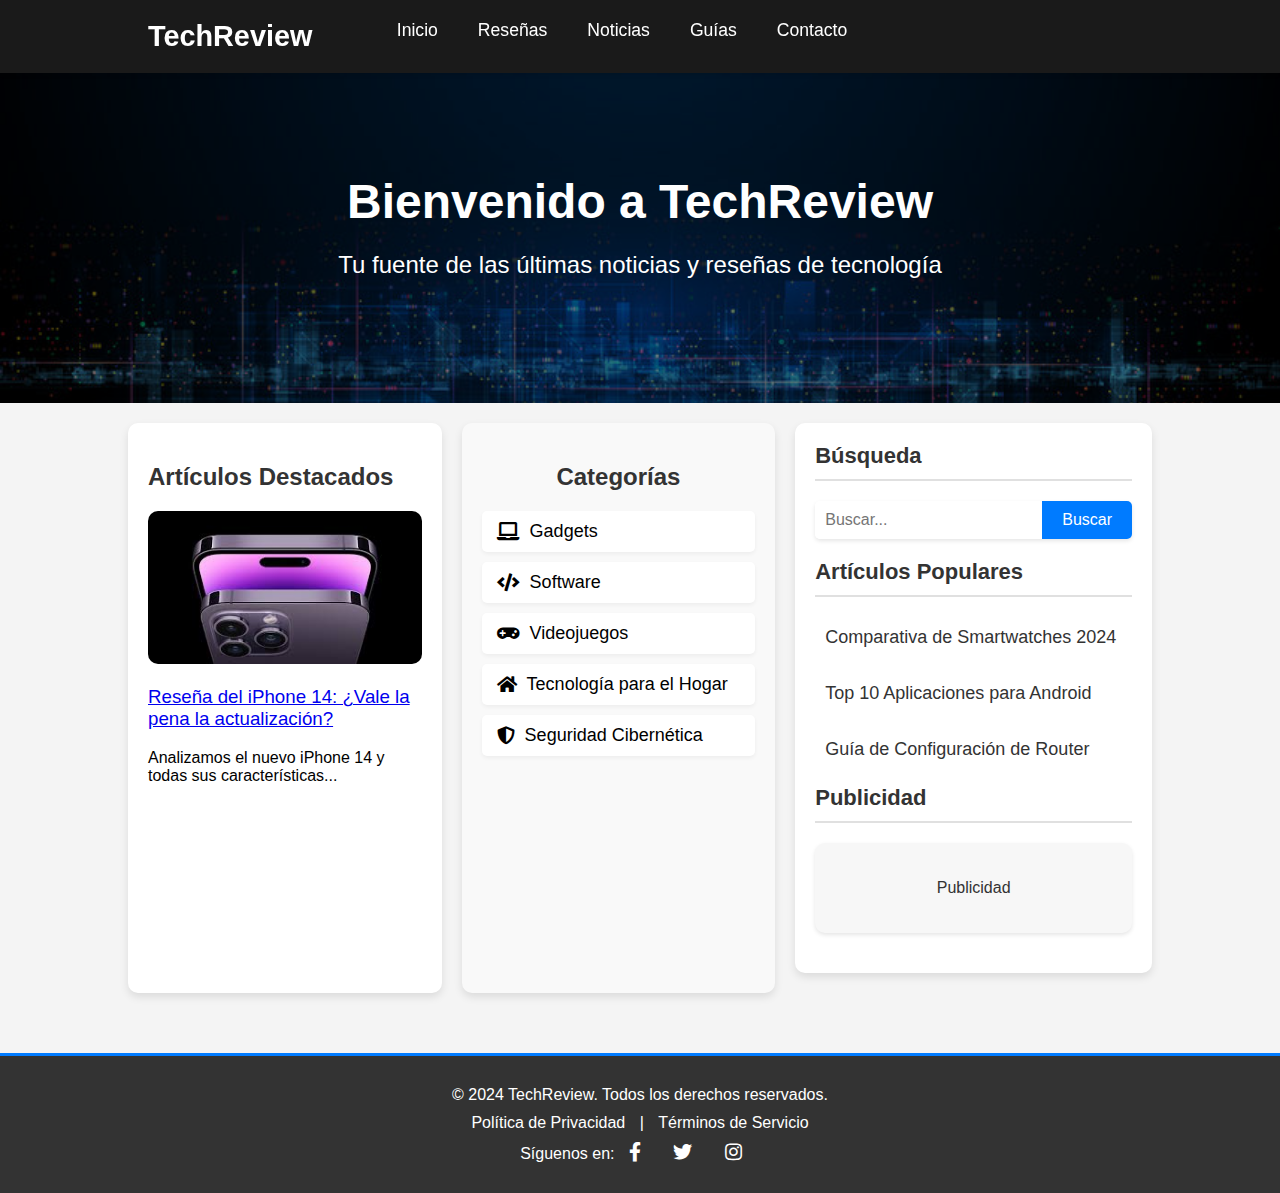
<file: index.html>
<!DOCTYPE html>
<html lang="es">
<head>
    <meta charset="UTF-8">
    <meta name="viewport" content="width=device-width, initial-scale=1.0">
    <title>TechReview - Tu Fuente de Tecnología</title>
    <link rel="stylesheet" href="styles.css">
    <!-- font awesome link-->
     <link rel="stylesheet" href="https://cdnjs.cloudflare.com/ajax/libs/font-awesome/5.15.1/css/all.min.css">
  
</head>
<body>
    <!-- Encabezado -->
    <header>
        <div class="container">
            <h1>TechReview</h1>
            <nav>
                <ul>
                    <li><a href="index.html">Inicio</a></li>
                    <li><a href="reviews.html">Reseñas</a></li>
                    <li><a href="news.html">Noticias</a></li>
                    <li><a href="guides.html">Guías</a></li>
                    <li><a href="contact.html">Contacto</a></li>
                </ul>
            </nav>
        </div>
    </header>

    <!-- Banner Principal -->
    <section class="banner">
        <div class="container">
            <h2>Bienvenido a TechReview</h2>
            <p>Tu fuente de las últimas noticias y reseñas de tecnología</p>
        </div>
    </section>

    <!-- Contenido Principal -->
    <main class="container">
        <!-- Artículos Destacados -->
        <section class="featured-articles">
            <h2>Artículos Destacados</h2>
            <article>
                <img src="imagen/iphone14.jpeg" alt="iPhone 14">
                <h3><a href="review-iphone14.html">Reseña del iPhone 14: ¿Vale la pena la actualización?</a></h3>
                <p>Analizamos el nuevo iPhone 14 y todas sus características...</p>
            </article>
            <!-- Otros artículos destacados -->
        </section>

        <!-- Categorías -->
        <section class="categories">
            <h2>Categorías</h2>
            <ul>
                <li><a href="gadgets.html"><i class="fas fa-laptop"></i> Gadgets</a></li>
                <li><a href="software.html"><i class="fas fa-code"></i> Software</a></li>
                <li><a href="gaming.html"><i class="fas fa-gamepad"></i> Videojuegos</a></li>
                <li><a href="smart-home.html"><i class="fas fa-home"></i> Tecnología para el Hogar</a></li>
                <li><a href="security.html"><i class="fas fa-shield-alt"></i> Seguridad Cibernética</a></li>
            </ul>
        </section>

        <!-- Barra Lateral -->
        <aside class="sidebar">
            <h2>Búsqueda</h2>
            <form>
                <input type="text" placeholder="Buscar...">
                <button type="submit">Buscar</button>
            </form>
        
            <h2>Artículos Populares</h2>
            <ul>
                <li><a href="compararsmartw.html">Comparativa de Smartwatches 2024</a></li>
                <li><a href="top10.html">Top 10 Aplicaciones para Android</a></li>
                <li><a href="#">Guía de Configuración de Router</a></li>
            </ul>
        
            <h2>Publicidad</h2>
            <!-- Aquí se inserta el código de AdSense -->
            <div class="ads">
                <p>Publicidad</p>
            </div>
        </aside>
    

    </main>

    <!-- Pie de Página -->
    <footer>
        <div class="container">
            <p>&copy; 2024 TechReview. Todos los derechos reservados.</p>
            <p><a href="privacy.html">Política de Privacidad</a> | <a href="terms.html">Términos de Servicio</a></p>
            <p>Síguenos en:
                <a href="https://www.facebook.com" target="_blank"><i class="fab fa-facebook-f"></i></a>
                <a href="https://www.twitter.com" target="_blank"><i class="fab fa-twitter"></i></a>
                <a href="https://www.instagram.com" target="_blank"><i class="fab fa-instagram"></i></a>
            </p>
        </div>
    </footer>
</body>
</html>
</file>
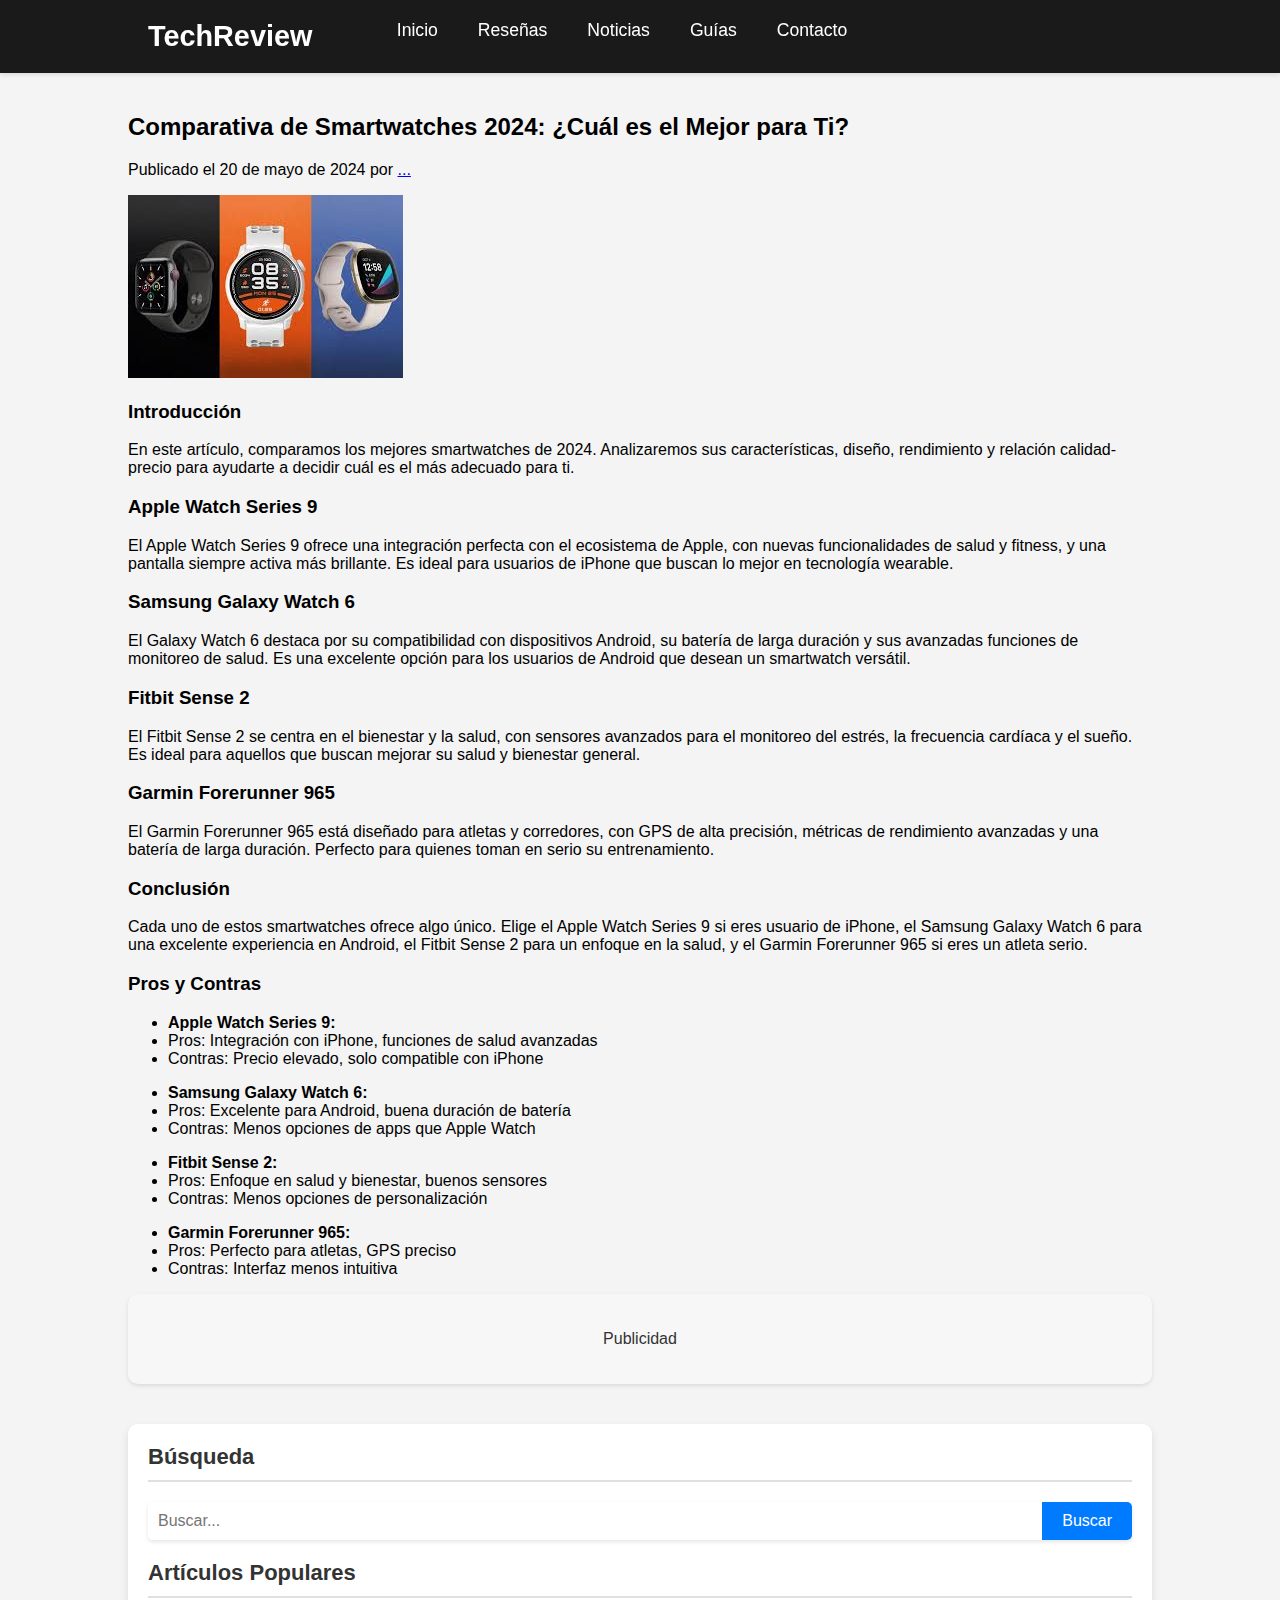
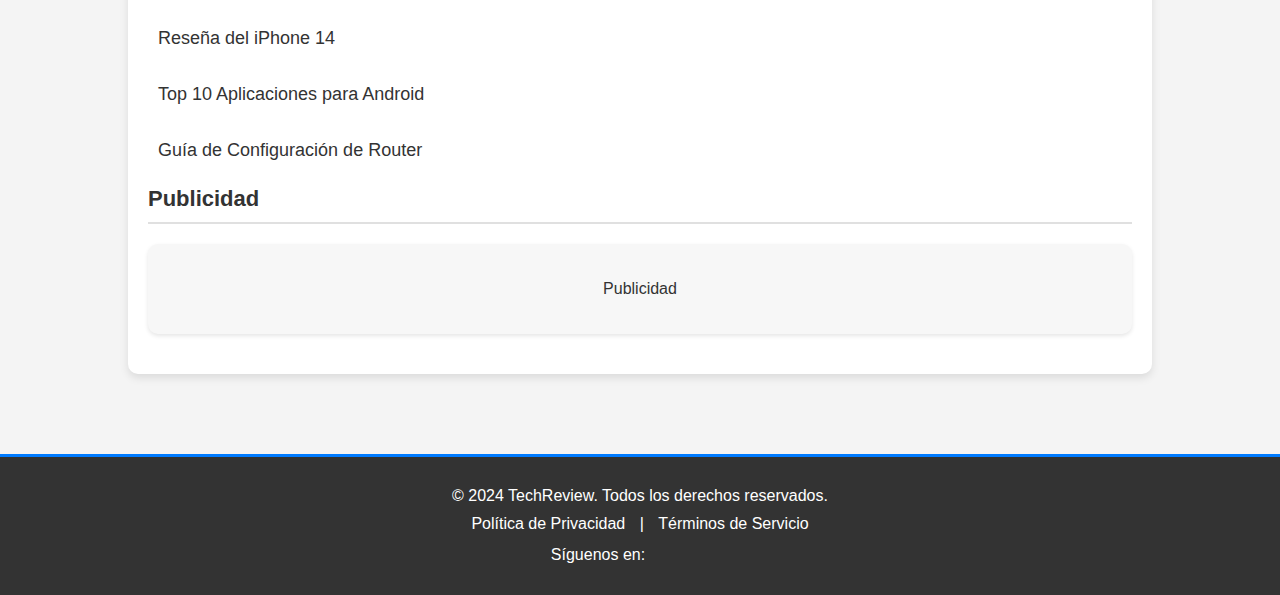
<file: compararsmartw.html>
<!DOCTYPE html>
<html lang="es">
<head>
    <meta charset="UTF-8">
    <meta name="viewport" content="width=device-width, initial-scale=1.0">
    <title>Comparativa de Smartwatches 2024 | TechReview</title>
    <link rel="stylesheet" href="styles.css">
    
</head>
<body>
    <!-- Encabezado -->
    <header>
        <div class="container">
            <h1>TechReview</h1>
            <nav>
                <ul>
                    <li><a href="index.html">Inicio</a></li>
                    <li><a href="reviews.html">Reseñas</a></li>
                    <li><a href="news.html">Noticias</a></li>
                    <li><a href="guides.html">Guías</a></li>
                    <li><a href="contact.html">Contacto</a></li>
                </ul>
            </nav>
        </div>
    </header>

    <!-- Contenido Principal -->
    <main class="container">
        <article class="article-content">
            <h2>Comparativa de Smartwatches 2024: ¿Cuál es el Mejor para Ti?</h2>
            <p class="meta">Publicado el 20 de mayo de 2024 por <a href="#">...</a></p>
            <img src="imagen/smartwatches2024.jpeg" alt="Comparativa de Smartwatches 2024">
            <section>
                <h3>Introducción</h3>
                <p>En este artículo, comparamos los mejores smartwatches de 2024. Analizaremos sus características, diseño, rendimiento y relación calidad-precio para ayudarte a decidir cuál es el más adecuado para ti.</p>
            </section>
            <section>
                <h3>Apple Watch Series 9</h3>
                <p>El Apple Watch Series 9 ofrece una integración perfecta con el ecosistema de Apple, con nuevas funcionalidades de salud y fitness, y una pantalla siempre activa más brillante. Es ideal para usuarios de iPhone que buscan lo mejor en tecnología wearable.</p>
            </section>
            <section>
                <h3>Samsung Galaxy Watch 6</h3>
                <p>El Galaxy Watch 6 destaca por su compatibilidad con dispositivos Android, su batería de larga duración y sus avanzadas funciones de monitoreo de salud. Es una excelente opción para los usuarios de Android que desean un smartwatch versátil.</p>
            </section>
            <section>
                <h3>Fitbit Sense 2</h3>
                <p>El Fitbit Sense 2 se centra en el bienestar y la salud, con sensores avanzados para el monitoreo del estrés, la frecuencia cardíaca y el sueño. Es ideal para aquellos que buscan mejorar su salud y bienestar general.</p>
            </section>
            <section>
                <h3>Garmin Forerunner 965</h3>
                <p>El Garmin Forerunner 965 está diseñado para atletas y corredores, con GPS de alta precisión, métricas de rendimiento avanzadas y una batería de larga duración. Perfecto para quienes toman en serio su entrenamiento.</p>
            </section>
            <section>
                <h3>Conclusión</h3>
                <p>Cada uno de estos smartwatches ofrece algo único. Elige el Apple Watch Series 9 si eres usuario de iPhone, el Samsung Galaxy Watch 6 para una excelente experiencia en Android, el Fitbit Sense 2 para un enfoque en la salud, y el Garmin Forerunner 965 si eres un atleta serio.</p>
            </section>
            <section>
                <h3>Pros y Contras</h3>
                <ul>
                    <li><strong>Apple Watch Series 9:</strong></li>
                    <li>Pros: Integración con iPhone, funciones de salud avanzadas</li>
                    <li>Contras: Precio elevado, solo compatible con iPhone</li>
                </ul>
                <ul>
                    <li><strong>Samsung Galaxy Watch 6:</strong></li>
                    <li>Pros: Excelente para Android, buena duración de batería</li>
                    <li>Contras: Menos opciones de apps que Apple Watch</li>
                </ul>
                <ul>
                    <li><strong>Fitbit Sense 2:</strong></li>
                    <li>Pros: Enfoque en salud y bienestar, buenos sensores</li>
                    <li>Contras: Menos opciones de personalización</li>
                </ul>
                <ul>
                    <li><strong>Garmin Forerunner 965:</strong></li>
                    <li>Pros: Perfecto para atletas, GPS preciso</li>
                    <li>Contras: Interfaz menos intuitiva</li>
                </ul>
            </section>

            <!-- Anuncios de AdSense (ejemplo) -->
            <div class="ads">
                <p>Publicidad</p>
                <!-- Inserta el código de AdSense aquí -->
            </div>
        </article>

        <!-- Barra Lateral -->
        <aside class="sidebar">
            <h2>Búsqueda</h2>
            <form>
                <input type="text" placeholder="Buscar...">
                <button type="submit">Buscar</button>
            </form>

            <h2>Artículos Populares</h2>
            <ul>
                <li><a href="#">Reseña del iPhone 14</a></li>
                <li><a href="#">Top 10 Aplicaciones para Android</a></li>
                <li><a href="#">Guía de Configuración de Router</a></li>
            </ul>

            <h2>Publicidad</h2>
            <div class="ads">
                <p>Publicidad</p>
                <!-- Inserta el código de AdSense aquí -->
            </div>
        </aside>
    </main>

    <!-- Pie de Página -->
    <footer>
        <div class="container">
            <p>&copy; 2024 TechReview. Todos los derechos reservados.</p>
            <p><a href="privacy.html">Política de Privacidad</a> | <a href="terms.html">Términos de Servicio</a></p>
            <p>Síguenos en:
                <a href="https://www.facebook.com" target="_blank"><i class="fab fa-facebook-f"></i></a>
                <a href="https://www.twitter.com" target="_blank"><i class="fab fa-twitter"></i></a>
                <a href="https://www.instagram.com" target="_blank"><i class="fab fa-instagram"></i></a>
            </p>
        </div>
    </footer>
</body>
</html>
</file>
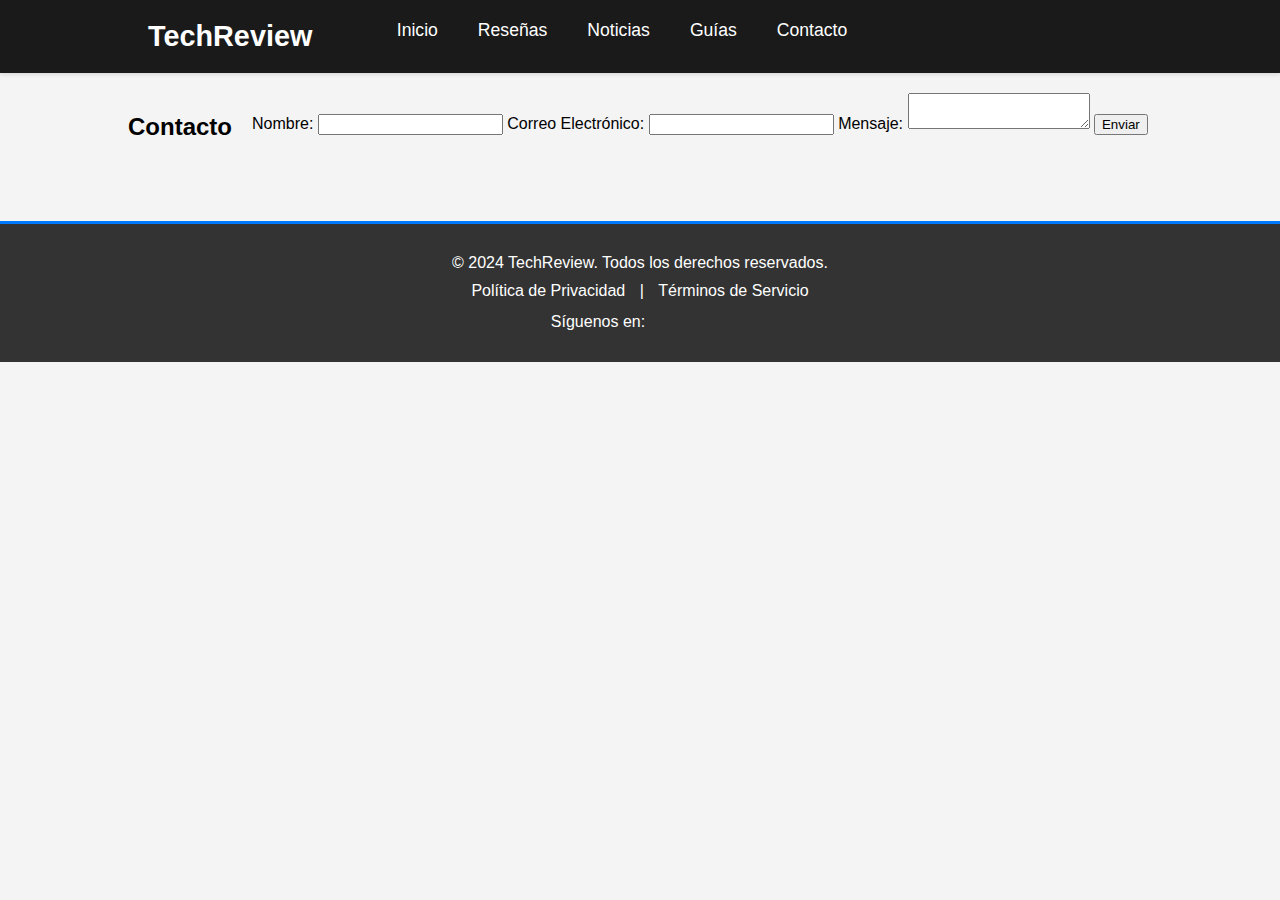
<file: contact.html>
<!DOCTYPE html>
<html lang="es">
<head>
    <meta charset="UTF-8">
    <meta name="viewport" content="width=device-width, initial-scale=1.0">
    <title>TechReview - Contacto</title>
    <link rel="stylesheet" href="styles.css">
</head>
<body>
    <!-- Encabezado -->
    <header>
        <div class="container">
            <h1>TechReview</h1>
            <nav>
                <ul>
                    <li><a href="index.html">Inicio</a></li>
                    <li><a href="reviews.html">Reseñas</a></li>
                    <li><a href="news.html">Noticias</a></li>
                    <li><a href="guides.html">Guías</a></li>
                    <li><a href="contact.html">Contacto</a></li>
                </ul>
            </nav>
        </div>
    </header>

    <!-- Contenido Principal -->
    <main class="container">
        <h2>Contacto</h2>
        <form action="send_message.php" method="POST">
            <label for="name">Nombre:</label>
            <input type="text" id="name" name="name" required>

            <label for="email">Correo Electrónico:</label>
            <input type="email" id="email" name="email" required>

            <label for="message">Mensaje:</label>
            <textarea id="message" name="message" required></textarea>

            <button type="submit">Enviar</button>
        </form>
    </main>

    <!-- Pie de Página -->
    <footer>
        <div class="container">
            <p>&copy; 2024 TechReview. Todos los derechos reservados.</p>
            <p><a href="privacy.html">Política de Privacidad</a> | <a href="terms.html">Términos de Servicio</a></p>
            <p>Síguenos en:
                <a href="https://www.facebook.com" target="_blank"><i class="fab fa-facebook-f"></i></a>
                <a href="https://www.twitter.com" target="_blank"><i class="fab fa-twitter"></i></a>
                <a href="https://www.instagram.com" target="_blank"><i class="fab fa-instagram"></i></a>
            </p>
        </div>
    </footer>
</body>
</html>
</file>
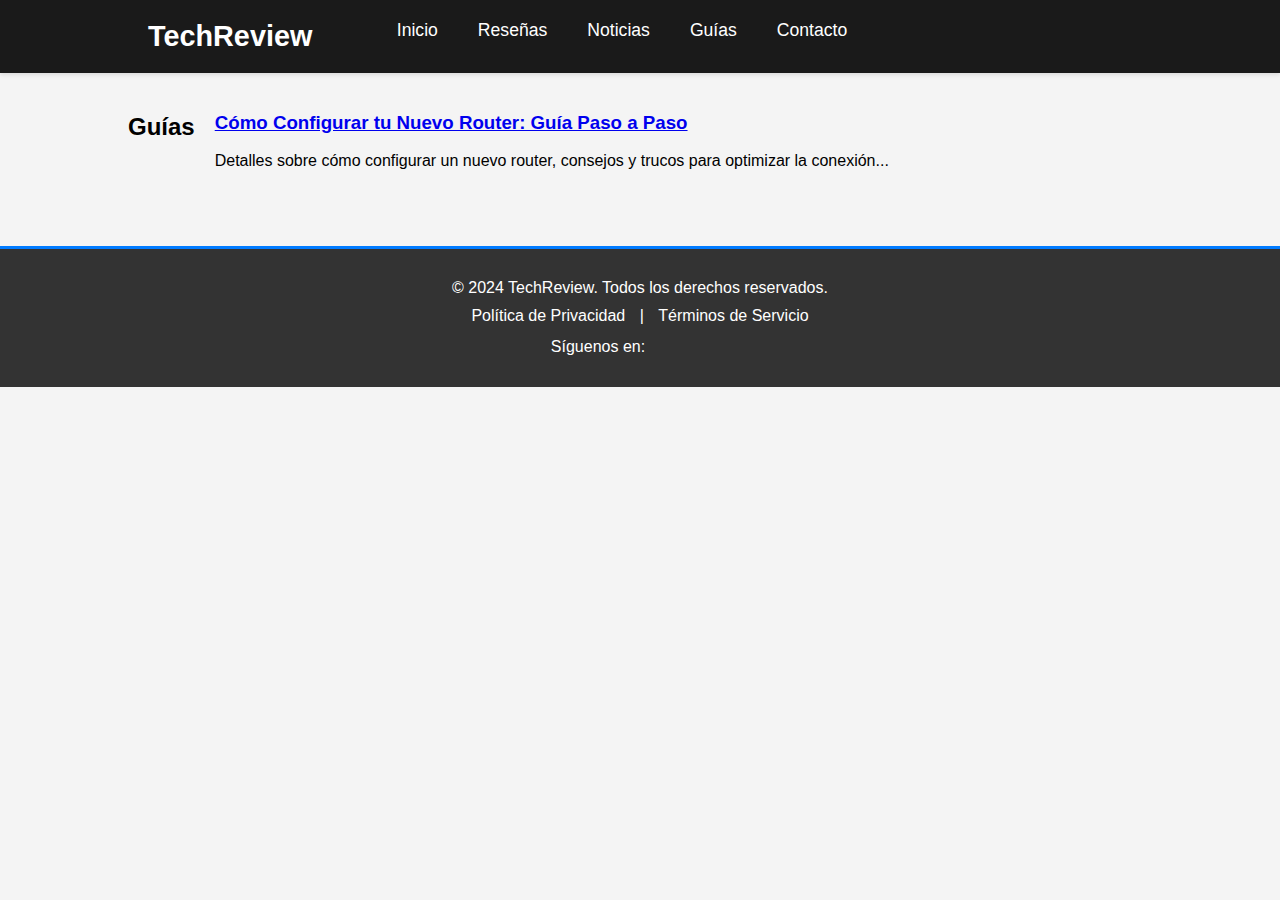
<file: guides.html>
<!DOCTYPE html>
<html lang="es">
<head>
    <meta charset="UTF-8">
    <meta name="viewport" content="width=device-width, initial-scale=1.0">
    <title>TechReview - Guías</title>
    <link rel="stylesheet" href="styles.css">
</head>
<body>
    <!-- Encabezado -->
    <header>
        <div class="container">
            <h1>TechReview</h1>
            <nav>
                <ul>
                    <li><a href="index.html">Inicio</a></li>
                    <li><a href="reviews.html">Reseñas</a></li>
                    <li><a href="news.html">Noticias</a></li>
                    <li><a href="guides.html">Guías</a></li>
                    <li><a href="contact.html">Contacto</a></li>
                </ul>
            </nav>
        </div>
    </header>

    <!-- Contenido Principal -->
    <main class="container">
        <h2>Guías</h2>
        <article>
            <h3><a href="#">Cómo Configurar tu Nuevo Router: Guía Paso a Paso</a></h3>
            <p>Detalles sobre cómo configurar un nuevo router, consejos y trucos para optimizar la conexión...</p>
        </article>
        <!-- Otros artículos de guías -->
    </main>

    <!-- Pie de Página -->
    <footer>
        <div class="container">
            <p>&copy; 2024 TechReview. Todos los derechos reservados.</p>
            <p><a href="privacy.html">Política de Privacidad</a> | <a href="terms.html">Términos de Servicio</a></p>
            <p>Síguenos en:
                <a href="https://www.facebook.com" target="_blank"><i class="fab fa-facebook-f"></i></a>
                <a href="https://www.twitter.com" target="_blank"><i class="fab fa-twitter"></i></a>
                <a href="https://www.instagram.com" target="_blank"><i class="fab fa-instagram"></i></a>
            </p>
        </div>
    </footer>
</body>
</html>
</file>
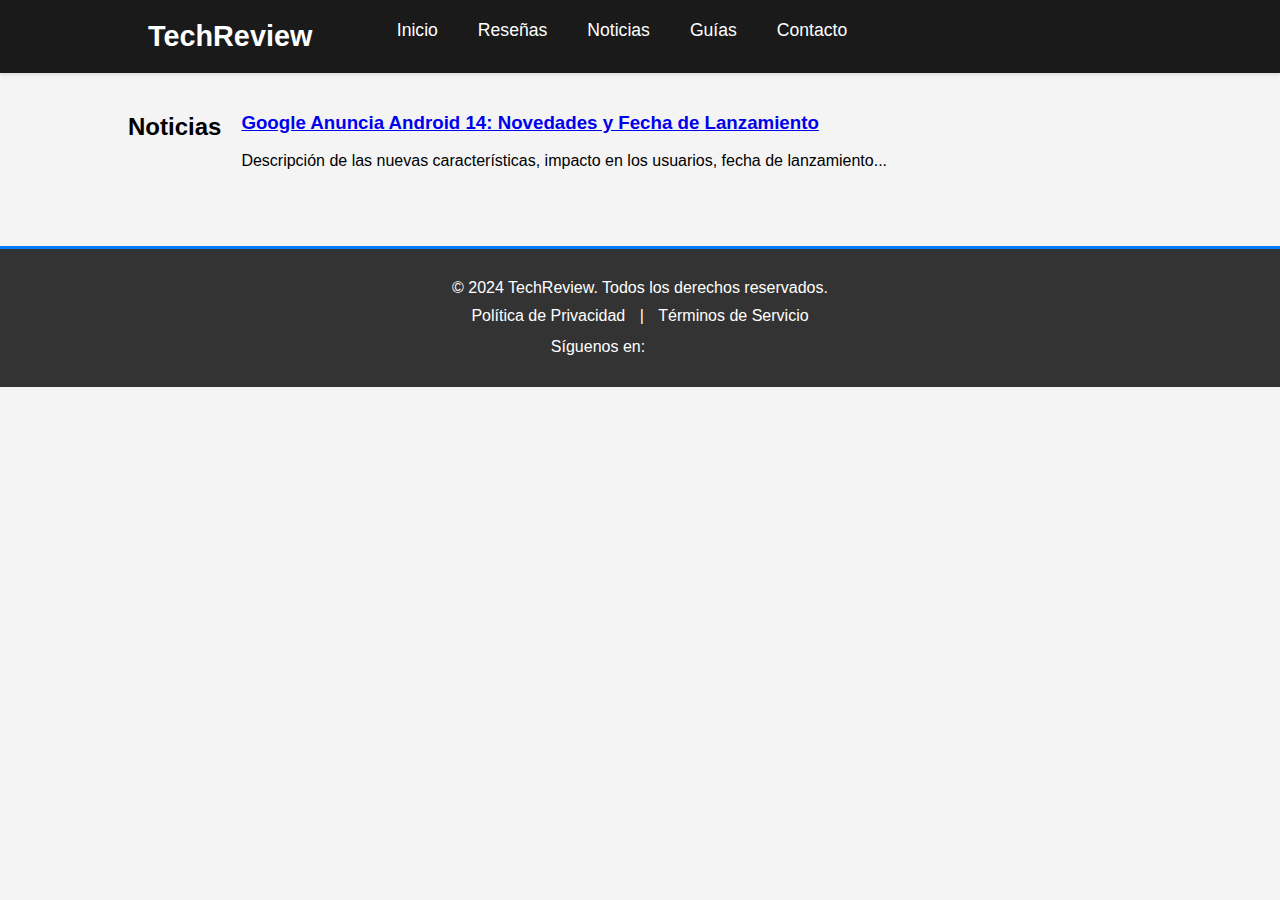
<file: news.html>
<!DOCTYPE html>
<html lang="es">
<head>
    <meta charset="UTF-8">
    <meta name="viewport" content="width=device-width, initial-scale=1.0">
    <title>TechReview - Noticias</title>
    <link rel="stylesheet" href="styles.css">
</head>
<body>
    <!-- Encabezado -->
    <header>
        <div class="container">
            <h1>TechReview</h1>
            <nav>
                <ul>
                    <li><a href="index.html">Inicio</a></li>
                    <li><a href="reviews.html">Reseñas</a></li>
                    <li><a href="news.html">Noticias</a></li>
                    <li><a href="guides.html">Guías</a></li>
                    <li><a href="contact.html">Contacto</a></li>
                </ul>
            </nav>
        </div>
    </header>

    <!-- Contenido Principal -->
    <main class="container">
        <h2>Noticias</h2>
        <article>
            <h3><a href="#">Google Anuncia Android 14: Novedades y Fecha de Lanzamiento</a></h3>
            <p>Descripción de las nuevas características, impacto en los usuarios, fecha de lanzamiento...</p>
        </article>
        <!-- Otros artículos de noticias -->
    </main>

    <!-- Pie de Página -->
    <footer>
        <div class="container">
            <p>&copy; 2024 TechReview. Todos los derechos reservados.</p>
            <p><a href="privacy.html">Política de Privacidad</a> | <a href="terms.html">Términos de Servicio</a></p>
            <p>Síguenos en:
                <a href="https://www.facebook.com" target="_blank"><i class="fab fa-facebook-f"></i></a>
                <a href="https://www.twitter.com" target="_blank"><i class="fab fa-twitter"></i></a>
                <a href="https://www.instagram.com" target="_blank"><i class="fab fa-instagram"></i></a>
            </p>
        </div>
    </footer>
</body>
</html>
</file>
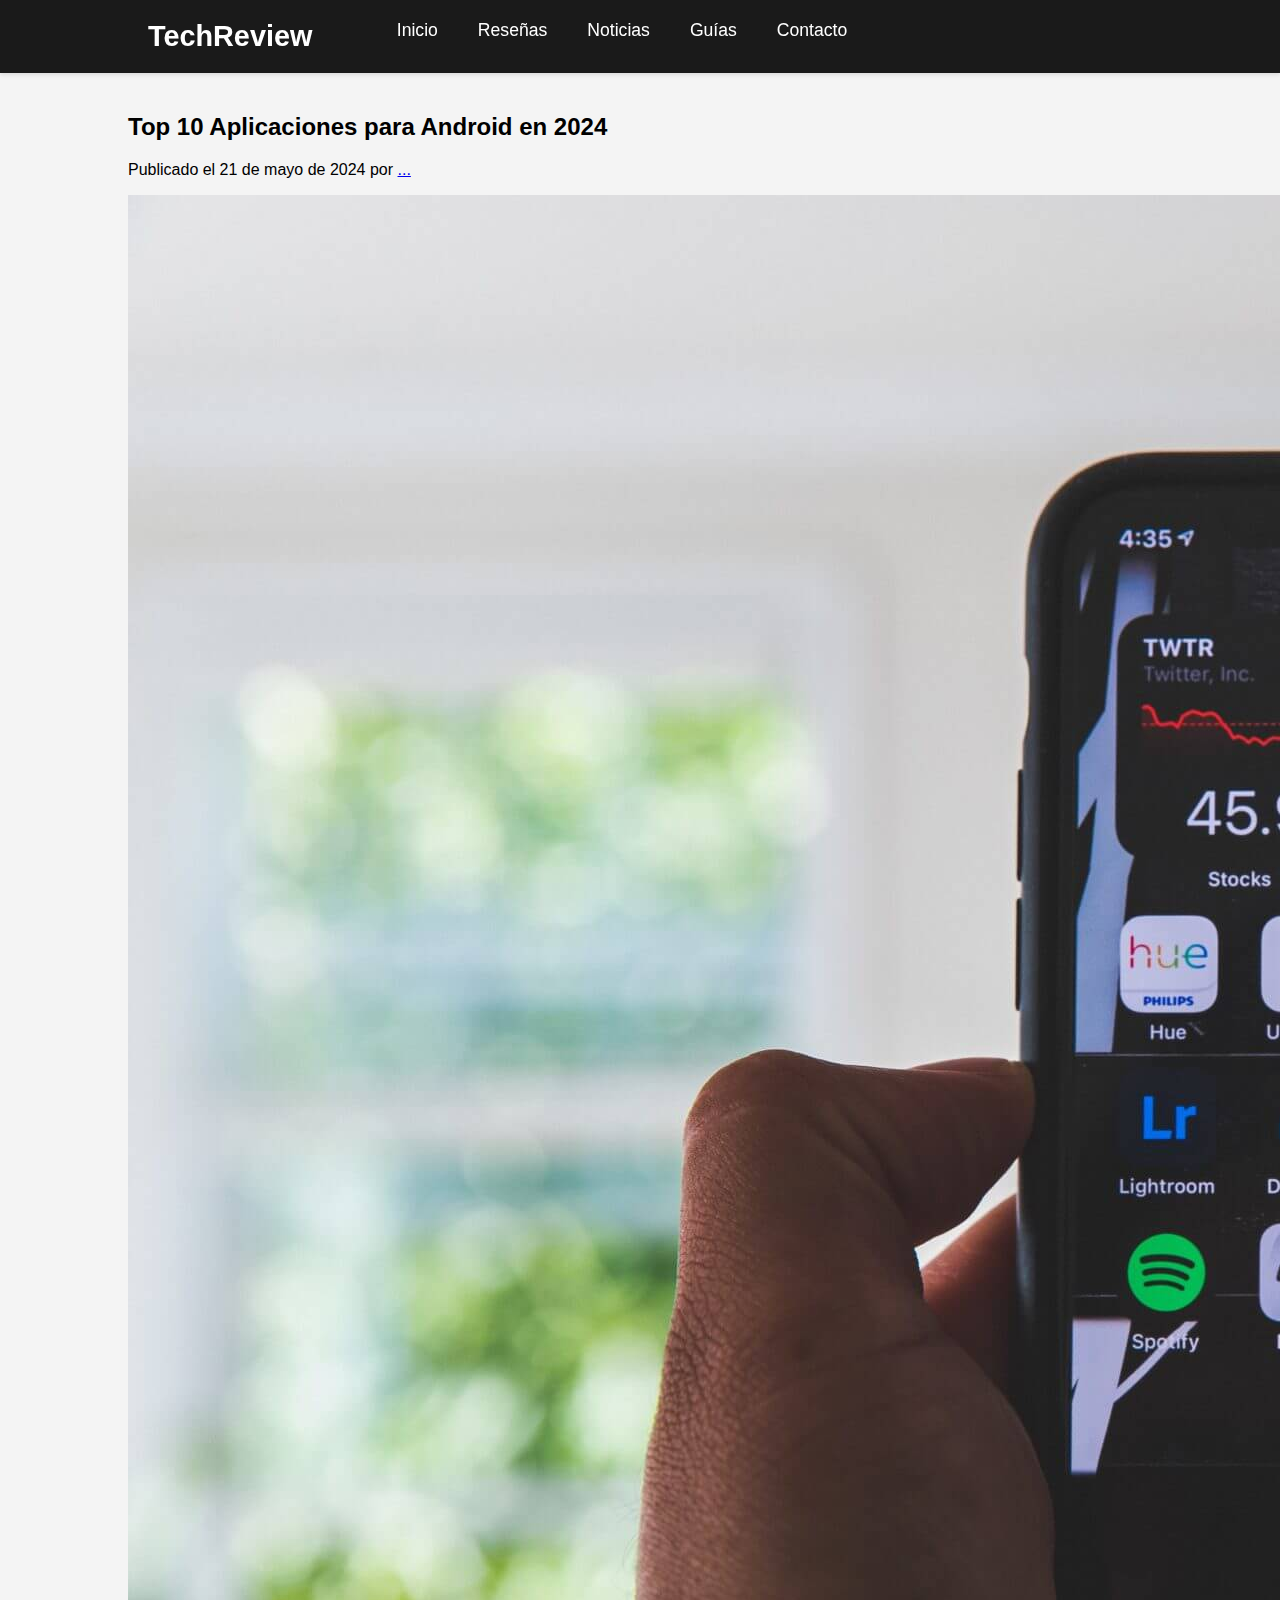
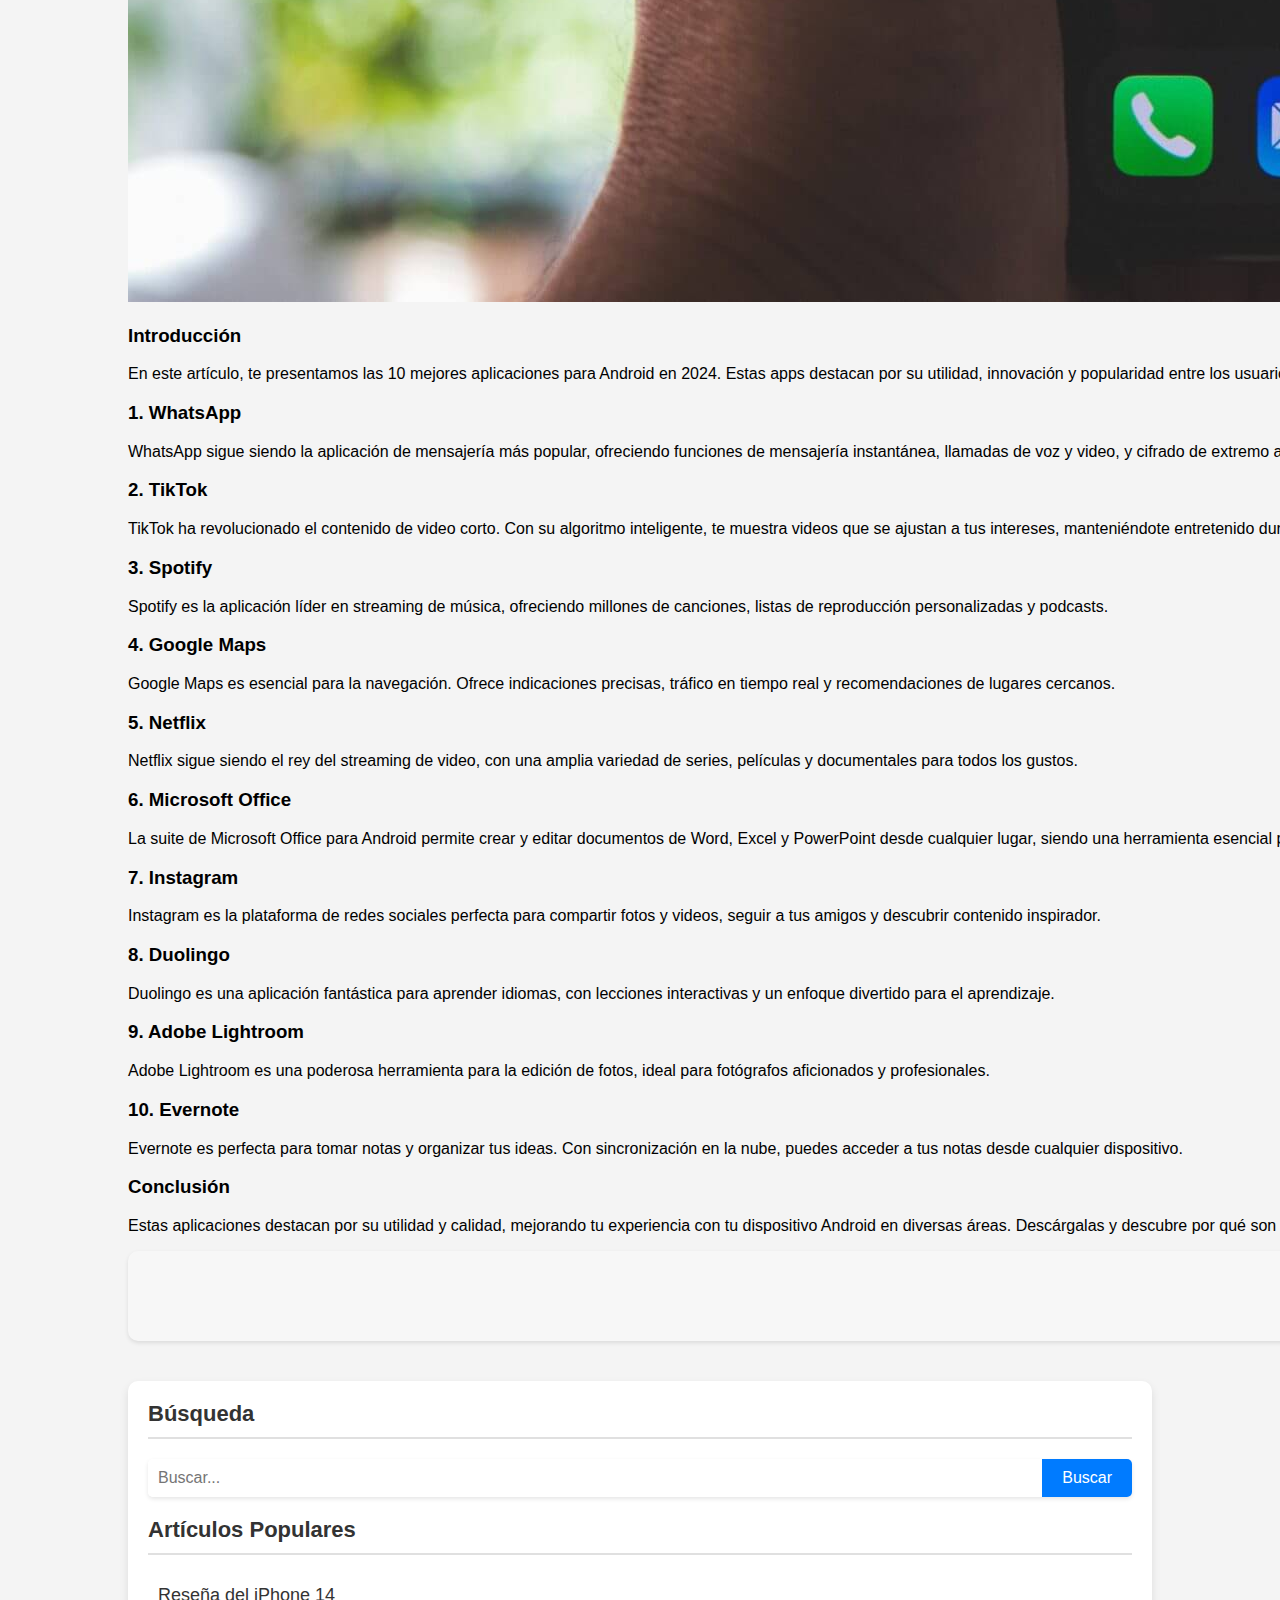
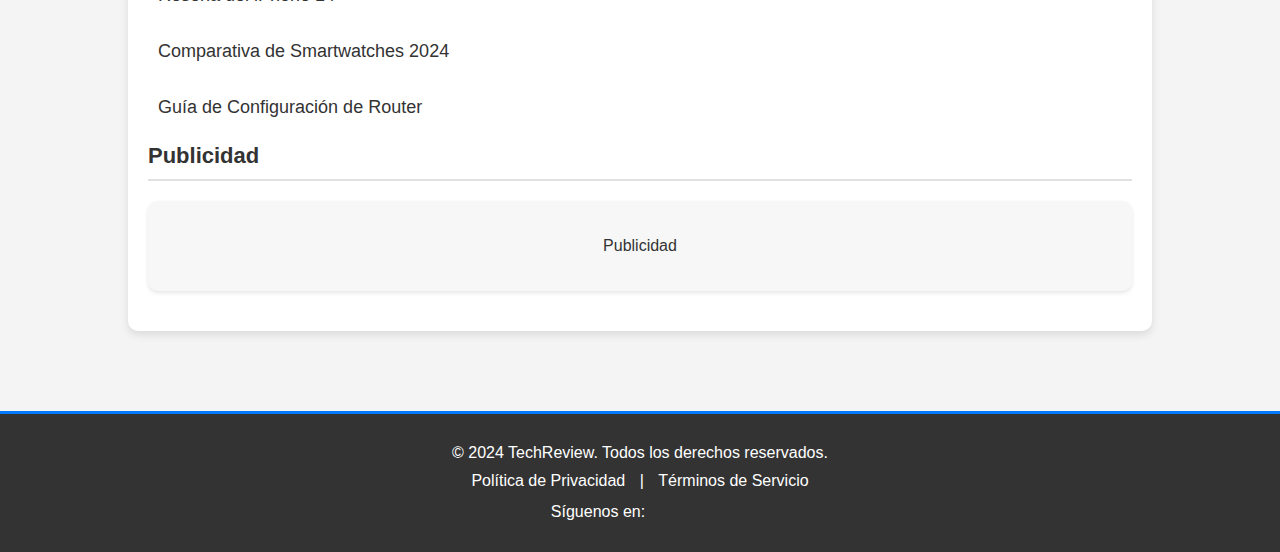
<file: top10.html>
<!DOCTYPE html>
<html lang="es">
<head>
    <meta charset="UTF-8">
    <meta name="viewport" content="width=device-width, initial-scale=1.0">
    <title>Top 10 Aplicaciones para Android | TechReview</title>
    <link rel="stylesheet" href="styles.css">
</head>
<body>
    <!-- Encabezado -->
    <header>
        <div class="container">
            <h1>TechReview</h1>
            <nav>
                <ul>
                    <li><a href="index.html">Inicio</a></li>
                    <li><a href="reviews.html">Reseñas</a></li>
                    <li><a href="news.html">Noticias</a></li>
                    <li><a href="guides.html">Guías</a></li>
                    <li><a href="contact.html">Contacto</a></li>
                </ul>
            </nav>
        </div>
    </header>

    <!-- Contenido Principal -->
    <main class="container">
        <article class="article-content">
            <h2>Top 10 Aplicaciones para Android en 2024</h2>
            <p class="meta">Publicado el 21 de mayo de 2024 por <a href="#">...</a></p>
            <img src="imagen/top10apps2024.jpg" alt="Top 10 Aplicaciones para Android">
            <section>
                <h3>Introducción</h3>
                <p>En este artículo, te presentamos las 10 mejores aplicaciones para Android en 2024. Estas apps destacan por su utilidad, innovación y popularidad entre los usuarios. Desde herramientas de productividad hasta entretenimiento, hay algo para todos.</p>
            </section>
            <section>
                <h3>1. WhatsApp</h3>
                <p>WhatsApp sigue siendo la aplicación de mensajería más popular, ofreciendo funciones de mensajería instantánea, llamadas de voz y video, y cifrado de extremo a extremo.</p>
            </section>
            <section>
                <h3>2. TikTok</h3>
                <p>TikTok ha revolucionado el contenido de video corto. Con su algoritmo inteligente, te muestra videos que se ajustan a tus intereses, manteniéndote entretenido durante horas.</p>
            </section>
            <section>
                <h3>3. Spotify</h3>
                <p>Spotify es la aplicación líder en streaming de música, ofreciendo millones de canciones, listas de reproducción personalizadas y podcasts.</p>
            </section>
            <section>
                <h3>4. Google Maps</h3>
                <p>Google Maps es esencial para la navegación. Ofrece indicaciones precisas, tráfico en tiempo real y recomendaciones de lugares cercanos.</p>
            </section>
            <section>
                <h3>5. Netflix</h3>
                <p>Netflix sigue siendo el rey del streaming de video, con una amplia variedad de series, películas y documentales para todos los gustos.</p>
            </section>
            <section>
                <h3>6. Microsoft Office</h3>
                <p>La suite de Microsoft Office para Android permite crear y editar documentos de Word, Excel y PowerPoint desde cualquier lugar, siendo una herramienta esencial para la productividad.</p>
            </section>
            <section>
                <h3>7. Instagram</h3>
                <p>Instagram es la plataforma de redes sociales perfecta para compartir fotos y videos, seguir a tus amigos y descubrir contenido inspirador.</p>
            </section>
            <section>
                <h3>8. Duolingo</h3>
                <p>Duolingo es una aplicación fantástica para aprender idiomas, con lecciones interactivas y un enfoque divertido para el aprendizaje.</p>
            </section>
            <section>
                <h3>9. Adobe Lightroom</h3>
                <p>Adobe Lightroom es una poderosa herramienta para la edición de fotos, ideal para fotógrafos aficionados y profesionales.</p>
            </section>
            <section>
                <h3>10. Evernote</h3>
                <p>Evernote es perfecta para tomar notas y organizar tus ideas. Con sincronización en la nube, puedes acceder a tus notas desde cualquier dispositivo.</p>
            </section>
            <section>
                <h3>Conclusión</h3>
                <p>Estas aplicaciones destacan por su utilidad y calidad, mejorando tu experiencia con tu dispositivo Android en diversas áreas. Descárgalas y descubre por qué son las favoritas de millones de usuarios.</p>
            </section>

            <!-- Anuncios de AdSense (ejemplo) -->
            <div class="ads">
                <p>Publicidad</p>
                <!-- Inserta el código de AdSense aquí -->
            </div>
        </article>

        <!-- Barra Lateral -->
        <aside class="sidebar">
            <h2>Búsqueda</h2>
            <form>
                <input type="text" placeholder="Buscar...">
                <button type="submit">Buscar</button>
            </form>

            <h2>Artículos Populares</h2>
            <ul>
                <li><a href="#">Reseña del iPhone 14</a></li>
                <li><a href="#">Comparativa de Smartwatches 2024</a></li>
                <li><a href="#">Guía de Configuración de Router</a></li>
            </ul>

            <h2>Publicidad</h2>
            <div class="ads">
                <p>Publicidad</p>
                <!-- Inserta el código de AdSense aquí -->
            </div>
        </aside>
    </main>

    <!-- Pie de Página -->
    <footer>
        <div class="container">
            <p>&copy; 2024 TechReview. Todos los derechos reservados.</p>
            <p><a href="privacy.html">Política de Privacidad</a> | <a href="terms.html">Términos de Servicio</a></p>
            <p>Síguenos en:
                <a href="https://www.facebook.com" target="_blank"><i class="fab fa-facebook-f"></i></a>
                <a href="https://www.twitter.com" target="_blank"><i class="fab fa-twitter"></i></a>
                <a href="https://www.instagram.com" target="_blank"><i class="fab fa-instagram"></i></a>
            </p>
        </div>
    </footer>
</body>
</html>
</file>
<file: styles.css>
body {
    font-family: Arial, sans-serif;
    margin: 0;
    padding: 0;
    background-color: #f4f4f4;
}

.container {
    width: 80%;
    margin: 0 auto;
}

/* Estilos del encabezado */
header {
    background: #1a1a1a;
    color: #fff;
    padding: 20px 0;
    box-shadow: 0 2px 4px rgba(0, 0, 0, 0.1);
    position: sticky;
    top: 0;
    z-index: 1000;
}

header h1 {
    display: inline-block;
    margin: 0;
    padding: 0 20px;
    font-size: 1.8em;
}

header h1 a {
    color: #fff;
    text-decoration: none;
}

header nav {
    display: inline-block;
    vertical-align: top;
    margin-left: 30px;
}

header nav ul {
    list-style: none;
    padding: 0;
    margin: 0;
    display: flex;
    align-items: center;
}

header nav ul li {
    margin-left: 20px;
}

header nav ul li a {
    color: #fff;
    text-decoration: none;
    font-size: 1.1em;
    padding: 5px 10px;
    transition: background 0.3s, color 0.3s;
}

header nav ul li a:hover, header nav ul li a.active {
    background: #575757;
    border-radius: 5px;
    color: #fff;
}

/* Media Queries para Responsividad */
@media (max-width: 768px) {
    header nav ul {
        flex-direction: column;
        align-items: flex-start;
    }

    header nav ul li {
        margin-left: 0;
        margin-bottom: 10px;
    }
}

/* Estilos del contenido banner */
.banner {
    position: relative;
    background: url('imagen/tech-i.jpg') no-repeat center center;
    background-size: cover;
    color: #fff;
    text-align: center;
    padding: 100px 20px;
    overflow: hidden;
}

.banner::before {
    content: '';
    position: absolute;
    top: 0;
    left: 0;
    width: 100%;
    height: 100%;
    background: rgba(0, 0, 0, 0.5); /* Fondo superpuesto */
    z-index: 1;
}

.banner .container {
    position: relative;
    z-index: 2;
}

.banner h2 {
    margin: 0;
    font-size: 3em;
    font-weight: bold;
    line-height: 1.2;
    transition: transform 0.3s ease, opacity 0.3s ease;
}

.banner p {
    font-size: 1.5em;
    margin-top: 20px;
    transition: transform 0.3s ease, opacity 0.3s ease;
}

/* Transiciones para hover */
.banner:hover h2, .banner:hover p {
    transform: translateY(-10px);
    opacity: 0.9;
}

/* Media Queries para Responsividad */
@media (max-width: 768px) {
    .banner {
        padding: 60px 10px;
    }

    .banner h2 {
        font-size: 2.2em;
    }

    .banner p {
        font-size: 1.2em;
    }
}

/* Estilos del contenido principal */

main {
    display: flex;
    flex-wrap: wrap;
    margin-top: 20px;
    padding: 20px;
    gap: 20px;
}

.featured-articles, .categories {
    flex: 2;
    background: #fff;
    padding: 20px;
    border-radius: 10px;
    box-shadow: 0 4px 8px rgba(0, 0, 0, 0.1);
}

.featured-articles h2, .categories h2 {
    color: #333;
    font-size: 24px;
    margin-bottom: 20px;
}

.featured-articles article, .categories ul {
    margin-bottom: 20px;
}

.featured-articles img {
    max-width: 100%;
    height: auto;
    border-radius: 10px;
    transition: transform 0.3s ease;
}

.featured-articles img:hover {
    transform: scale(1.05);
}

.featured-articles h3, .categories ul li a {
    color: #007bff;
    text-decoration: none;
    font-weight: 500;
    transition: color 0.3s ease;
}

.featured-articles h3 a:hover, .categories ul li a:hover {
    text-decoration: underline;
    color: #0056b3;
}

/* Estilos mejorados para categorías */
.categories {
    background: #f9f9f9;
    padding: 20px;
    border-radius: 10px;
    box-shadow: 0 4px 8px rgba(0, 0, 0, 0.1);
}

.categories h2 {
    font-size: 24px;
    color: #333;
    margin-bottom: 20px;
    position: relative;
    text-align: center;
}

.categories ul {
    list-style: none;
    padding-left: 0;
    margin: 0;
    display: flex;
    flex-direction: column;
    gap: 10px;
}

.categories ul li {
    font-size: 18px;
}

.categories ul li a {
    text-decoration: none;
    color: black;
    display: flex;
    align-items: center;
    padding: 10px 15px;
    border-radius: 5px;
    transition: background 0.3s ease, color 0.3s ease;
    background: #fff;
    box-shadow: 0 2px 4px rgba(0, 0, 0, 0.05);
}

.categories ul li a:hover {
    color: #fff;
    background: #2a46e6;
    box-shadow: 0 4px 8px rgba(0, 0, 0, 0.1);

}

.categories ul li a i {
    margin-right: 10px;
    transition: transform 0.3s ease;
}

.categories ul li a:hover i {
    transform: scale(1.2);
}

/* Media Queries para Responsividad */
@media (max-width: 768px) {
    .categories h2 {
        font-size: 20px;
    }

    .categories ul li {
        font-size: 16px;
    }
}

/* Estilos mejorados para la barra lateral */
.sidebar {
    flex: 1;
    background: #ffffff;
    padding: 20px;
    border-radius: 10px;
    box-shadow: 0 4px 8px rgba(0, 0, 0, 0.1);
    margin-bottom: 20px;
}

.sidebar h2 {
    margin-top: 0;
    font-size: 22px;
    margin-bottom: 20px;
    color: #333;
    border-bottom: 2px solid #e0e0e0;
    padding-bottom: 10px;
    font-family: 'Arial', sans-serif;
}

.sidebar form {
    display: flex;
    margin-bottom: 20px;
    border-radius: 5px;
    overflow: hidden;
    box-shadow: 0 2px 4px rgba(0, 0, 0, 0.1);
}

.sidebar form input {
    flex: 1;
    padding: 10px;
    border: none;
    font-size: 16px;
    outline: none;
}

.sidebar form button {
    padding: 10px 20px;
    border: none;
    background-color: #007bff;
    color: #fff;
    font-size: 16px;
    cursor: pointer;
    transition: background-color 0.3s ease;
    outline: none;
}

.sidebar form button:hover {
    background-color: #0056b3;
}

.sidebar ul {
    list-style: none;
    padding: 0;
    margin: 0;
}

.sidebar ul li {
    margin-bottom: 15px;
}

.sidebar ul li a {
    text-decoration: none;
    color: #333;
    font-size: 18px;
    transition: color 0.3s ease;
    display: block;
    padding: 10px;
    border-radius: 5px;
    transition: background 0.3s ease;
}

.sidebar ul li a:hover {
    background-color: #f0f0f0;
    color: #007bff;
}

.ads {
    background: #f7f7f7;
    padding: 20px;
    text-align: center;
    margin-bottom: 20px;
    border-radius: 10px;
    box-shadow: 0 2px 4px rgba(0, 0, 0, 0.1);
    color: #333;
    font-size: 16px;
}

/* Media Queries para Responsividad */
@media (max-width: 768px) {
    main {
        flex-direction: column;
        padding: 10px;
    }

    .featured-articles, .categories, .sidebar {
        flex: 1;
        margin-right: 0;
        margin-bottom: 20px;
        padding: 15px;
    }

    .featured-articles h2, .categories h2, .sidebar h2 {
        font-size: 20px;
        margin-bottom: 15px;
    }

    .featured-articles h3, .categories ul li a, .sidebar ul li a {
        font-size: 18px;
    }

    .sidebar form {
        flex-direction: column;
    }

    .sidebar form input, .sidebar form button {
        width: 100%;
        border-radius: 5px;
        margin-bottom: 10px;
    }

    .sidebar form button {
        border-radius: 5px;
    }
}
footer {
    background: #333;
    color: #fff;
    text-align: center;
    padding: 20px 0;
    margin-top: 40px;
    border-top: 3px solid #007bff;
}

footer p {
    margin: 10px 0;
    font-size: 1em;
}

footer a {
    color: #fff;
    text-decoration: none;
    margin: 0 10px;
    transition: color 0.3s ease;
}

footer a:hover {
    color: #2648d2;
}

footer i {
    margin-right: 8px;
    font-size: 1.2em;
    transition: transform 0.3s ease, color 0.3s ease;
}

footer a:hover i {
    transform: scale(1.2);
    color: #007bff;
}

/* Media Queries para Responsividad */
@media (max-width: 768px) {
    footer {
        padding: 15px 10px;
    }

    footer p {
        font-size: 0.9em;
    }

    footer a {
        margin: 0 5px;
    }

    footer i {
        font-size: 1em;
    }
}
</file>
